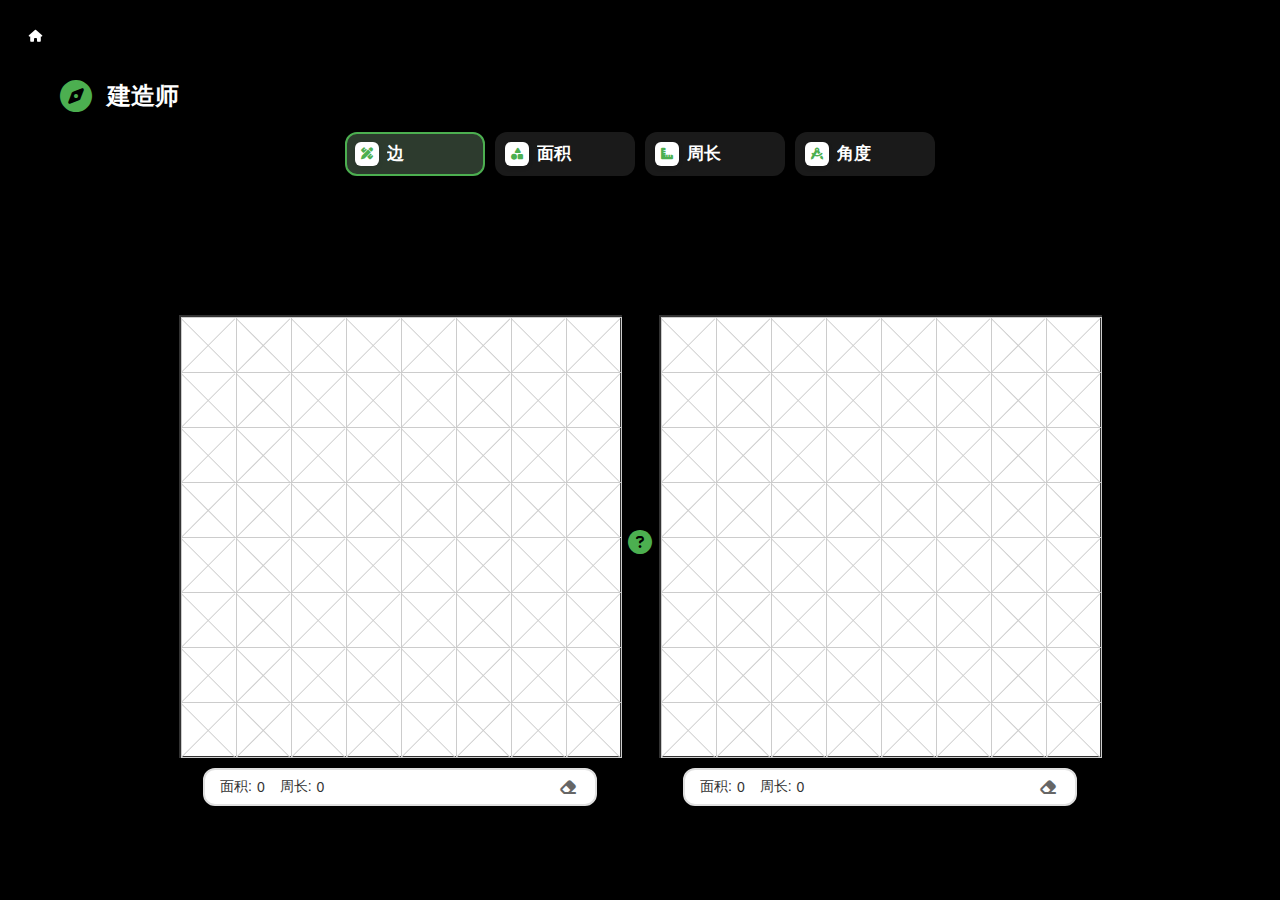
<file: index.html>
<!DOCTYPE html>
<html lang="en">
<head>
    <meta charset="UTF-8">
    <meta name="viewport" content="width=device-width, initial-scale=1.0, viewport-fit=cover">
    <meta name="apple-mobile-web-app-capable" content="yes">
    <meta name="apple-mobile-web-app-status-bar-style" content="black-translucent">
    <title></title>
    <link rel="stylesheet" href="https://cdnjs.cloudflare.com/ajax/libs/font-awesome/6.4.2/css/all.min.css">
    <link rel="stylesheet" href="styles.css">
    <script type="text/javascript" src="https://res.wx.qq.com/open/js/jweixin-1.6.0.js"></script>
</head>
<body>
    <div class="game-container">
        <!-- 返回按钮 -->
        <div class="back-button" onclick="wx.miniProgram.navigateBack()">
            <i class="fas fa-home"></i>
        </div>
        <!-- 上方控制栏 -->
        <div class="quest-panel">
            <div class="quest-header">
                <i class="fas fa-compass"></i>
                <h1>建造师</h1>
            </div>
            <div class="quest-list">
                <div class="quest-item active" data-level="1">
                    <div class="quest-icon">
                        <i class="fas fa-pencil-ruler"></i>
                    </div>
                    <div class="quest-content">
                        <h3>边</h3>
                    </div>
                </div>
                <div class="quest-item" data-level="2">
                    <div class="quest-icon">
                        <i class="fas fa-shapes"></i>
                    </div>
                    <div class="quest-content">
                        <h3>面积</h3>
                    </div>
                </div>
                <div class="quest-item" data-level="3">
                    <div class="quest-icon">
                        <i class="fas fa-ruler-combined"></i>
                    </div>
                    <div class="quest-content">
                        <h3>周长</h3>
                    </div>
                </div>
                <div class="quest-item" data-level="4">
                    <div class="quest-icon">
                        <i class="fas fa-drafting-compass"></i>
                    </div>
                    <div class="quest-content">
                        <h3>角度</h3>
                    </div>
                </div>
            </div>
        </div>

        <!-- 下方画布区域 -->
        <div class="game-content">
            <div class="level-info">
                <div class="task-info" data-level="1">
                    <div class="task-header">
                        <div class="current-task"></div>
                        <div class="task-hint">
                            <i class="fas fa-question-circle"></i>
                            <div class="hint-content">
                                <h4>任务一：描边大师</h4>
                                <p>点击网格，构造不同的图形，数一数每个图形由几条边围成</p>
                            </div>
                        </div>
                    </div>
                </div>
                <div class="task-info" data-level="2" style="display: none;">
                    <div class="task-header">
                        <div class="current-task"></div>
                        <div class="task-hint">
                            <i class="fas fa-question-circle"></i>
                            <div class="hint-content">
                                <h4>任务二：面积探索</h4>
                                <p>点击网格，构造不同的图形，比较不同图形的面积大小</p>
                            </div>
                        </div>
                    </div>
                </div>
                <div class="task-info" data-level="3" style="display: none;">
                    <div class="task-header">
                        <div class="current-task"></div>
                        <div class="task-hint">
                            <i class="fas fa-question-circle"></i>
                            <div class="hint-content">
                                <h4>任务三：周长挑战</h4>
                                <p>观察图形的周长与面积的关系：相同周长，面积是否相等？相同面积，周长是否相等？</p>
                            </div>
                        </div>
                    </div>
                </div>
                <div class="task-info" data-level="4" style="display: none;">
                    <div class="task-header">
                        <div class="current-task"></div>
                        <div class="task-hint">
                            <i class="fas fa-question-circle"></i>
                            <div class="hint-content">
                                <h4>任务四：角度魔法</h4>
                                <p>在周长相同的情况下，观察角度变化对面积的影响</p>
                            </div>
                        </div>
                    </div>
                </div>
            </div>
            <div class="grid-container">
                <!-- Left Grid -->
                <div class="grid-section-wrapper">
                    <div class="grid-section">
                        <div class="grid" id="leftGrid"></div>
                        <div class="stats-box">
                            <div class="stats">
                                <div>面积: <span class="area-value">0</span></div>
                                <div>周长: <span class="perimeter-value">0</span></div>
                                <div class="block-base">
                                    <i class="fas fa-eraser"></i>
                                </div>
                            </div>
                        </div>
                    </div>
                </div>

                <!-- Right Grid -->
                <div class="grid-section-wrapper">
                    <div class="grid-section">
                        <div class="grid" id="rightGrid"></div>
                        <div class="stats-box">
                            <div class="stats">
                                <div>面积: <span class="area-value">0</span></div>
                                <div>周长: <span class="perimeter-value">0</span></div>
                                <div class="block-base">
                                    <i class="fas fa-eraser"></i>
                                </div>
                            </div>
                        </div>
                    </div>
                </div>
            </div>
        </div>
    </div>
    <script src="script.js"></script>
    <script src="sounds/sounds-no-ui.js"></script>
    <script src="sounds/audio-integration.js"></script>
    <script src="sounds/debug-audio-clean.js"></script>
    <script src="sounds/inline-audio.js"></script>
    <script src="sounds/embedded-audio.js"></script>
    <script>
        document.addEventListener('DOMContentLoaded', function() {
            const hintButton = document.querySelector('.task-hint');
            
            hintButton.addEventListener('click', function(e) {
                e.stopPropagation();
                this.classList.toggle('active');
            });

            // 点击其他地方关闭提示
            document.addEventListener('click', function(e) {
                if (!e.target.closest('.task-hint')) {
                    hintButton.classList.remove('active');
                }
            });
        });
    </script>
</body>
</html>
</file>
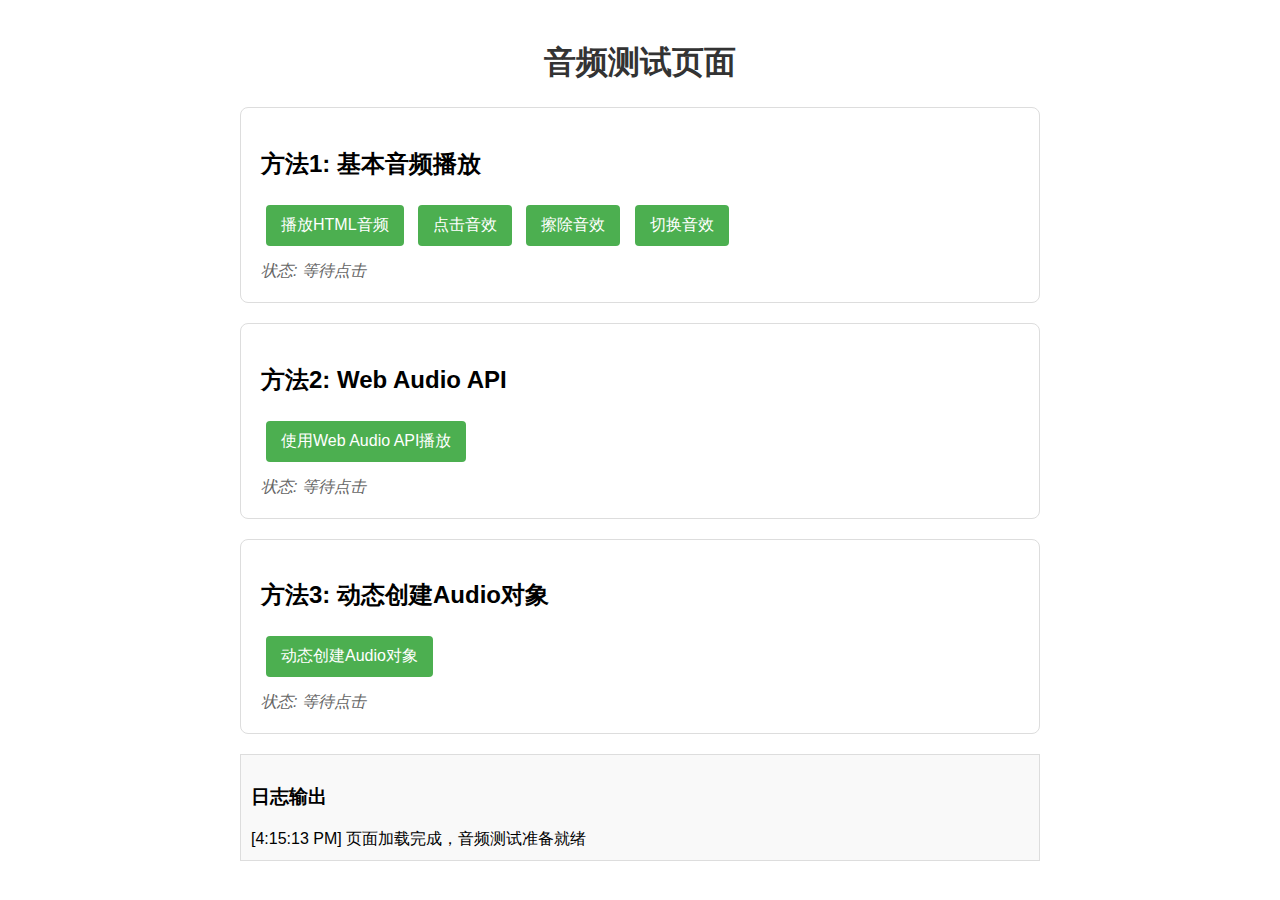
<file: sounds/test-audio.html>
<!DOCTYPE html>
<html lang="zh">
<head>
    <meta charset="UTF-8">
    <meta name="viewport" content="width=device-width, initial-scale=1.0">
    <title>音频测试页面</title>
    <style>
        body {
            font-family: Arial, sans-serif;
            max-width: 800px;
            margin: 0 auto;
            padding: 20px;
        }
        h1 {
            color: #333;
            text-align: center;
        }
        .test-section {
            margin: 20px 0;
            padding: 20px;
            border: 1px solid #ddd;
            border-radius: 8px;
        }
        button {
            padding: 10px 15px;
            margin: 5px;
            font-size: 16px;
            cursor: pointer;
            background-color: #4CAF50;
            color: white;
            border: none;
            border-radius: 4px;
        }
        button:hover {
            background-color: #45a049;
        }
        .status {
            margin-top: 10px;
            font-style: italic;
            color: #666;
        }
        .log {
            margin-top: 20px;
            padding: 10px;
            border: 1px solid #ddd;
            background-color: #f9f9f9;
            max-height: 200px;
            overflow-y: auto;
        }
    </style>
</head>
<body>
    <h1>音频测试页面</h1>
    
    <div class="test-section">
        <h2>方法1: 基本音频播放</h2>
        <button id="playHtmlAudio">播放HTML音频</button>
        <button id="playClickSound">点击音效</button>
        <button id="playEraseSound">擦除音效</button>
        <button id="playSwitchSound">切换音效</button>
        <div class="status" id="htmlAudioStatus">状态: 等待点击</div>
        
        <audio id="testAudio" preload="auto">
            <source src="click.mp3" type="audio/mpeg">
            您的浏览器不支持音频标签
        </audio>
    </div>
    
    <div class="test-section">
        <h2>方法2: Web Audio API</h2>
        <button id="playWebAudio">使用Web Audio API播放</button>
        <div class="status" id="webAudioStatus">状态: 等待点击</div>
    </div>
    
    <div class="test-section">
        <h2>方法3: 动态创建Audio对象</h2>
        <button id="playDynamicAudio">动态创建Audio对象</button>
        <div class="status" id="dynamicAudioStatus">状态: 等待点击</div>
    </div>
    
    <div class="log" id="logOutput">
        <h3>日志输出</h3>
        <div id="logContent"></div>
    </div>
    
    <script>
        // 日志功能
        function log(message) {
            const logContent = document.getElementById('logContent');
            const logItem = document.createElement('div');
            const timestamp = new Date().toLocaleTimeString();
            logItem.textContent = `[${timestamp}] ${message}`;
            logContent.appendChild(logItem);
            // 自动滚动到底部
            const logOutput = document.getElementById('logOutput');
            logOutput.scrollTop = logOutput.scrollHeight;
            
            // 同时在控制台显示
            console.log(message);
        }
        
        // 初始化
        document.addEventListener('DOMContentLoaded', function() {
            log('页面加载完成，音频测试准备就绪');
            
            // 方法1: HTML Audio元素
            const testAudio = document.getElementById('testAudio');
            const htmlAudioStatus = document.getElementById('htmlAudioStatus');
            
            document.getElementById('playHtmlAudio').addEventListener('click', function() {
                log('尝试播放HTML Audio元素...');
                htmlAudioStatus.textContent = '状态: 尝试播放中...';
                
                try {
                    testAudio.currentTime = 0; // 重置到开始位置
                    testAudio.volume = 1.0;    // 设置最大音量
                    
                    const playPromise = testAudio.play();
                    if (playPromise !== undefined) {
                        playPromise.then(() => {
                            log('HTML Audio元素播放成功');
                            htmlAudioStatus.textContent = '状态: 播放成功';
                        }).catch(error => {
                            log('HTML Audio元素播放失败: ' + error.message);
                            htmlAudioStatus.textContent = '状态: 播放失败 - ' + error.message;
                        });
                    }
                } catch (error) {
                    log('HTML Audio元素播放出错: ' + error.message);
                    htmlAudioStatus.textContent = '状态: 出错 - ' + error.message;
                }
            });
            
            // 不同音效的测试
            const soundFiles = {
                'click': 'click.mp3',
                'erase': 'erase.mp3',
                'switch': 'switch.mp3'
            };
            
            function playSound(soundName) {
                log(`尝试播放${soundName}音效...`);
                htmlAudioStatus.textContent = `状态: 尝试播放${soundName}...`;
                
                try {
                    const audio = new Audio(soundFiles[soundName]);
                    audio.volume = 1.0;
                    
                    const playPromise = audio.play();
                    if (playPromise !== undefined) {
                        playPromise.then(() => {
                            log(`${soundName}音效播放成功`);
                            htmlAudioStatus.textContent = `状态: ${soundName}播放成功`;
                        }).catch(error => {
                            log(`${soundName}音效播放失败: ` + error.message);
                            htmlAudioStatus.textContent = `状态: ${soundName}播放失败 - ` + error.message;
                        });
                    }
                } catch (error) {
                    log(`${soundName}音效播放出错: ` + error.message);
                    htmlAudioStatus.textContent = `状态: ${soundName}出错 - ` + error.message;
                }
            }
            
            document.getElementById('playClickSound').addEventListener('click', function() {
                playSound('click');
            });
            
            document.getElementById('playEraseSound').addEventListener('click', function() {
                playSound('erase');
            });
            
            document.getElementById('playSwitchSound').addEventListener('click', function() {
                playSound('switch');
            });
            
            // 方法2: Web Audio API
            let audioContext;
            const webAudioStatus = document.getElementById('webAudioStatus');
            
            document.getElementById('playWebAudio').addEventListener('click', function() {
                log('尝试使用Web Audio API播放...');
                webAudioStatus.textContent = '状态: 尝试播放中...';
                
                try {
                    // 如果尚未创建，则创建AudioContext
                    if (!audioContext) {
                        audioContext = new (window.AudioContext || window.webkitAudioContext)();
                        log('成功创建AudioContext: ' + audioContext.state);
                    }
                    
                    // 如果需要，恢复AudioContext
                    if (audioContext.state === 'suspended') {
                        log('AudioContext被暂停，尝试恢复...');
                        audioContext.resume().then(() => {
                            log('AudioContext恢复成功');
                            loadAndPlaySound();
                        });
                    } else {
                        loadAndPlaySound();
                    }
                    
                    function loadAndPlaySound() {
                        fetch('click.mp3')
                            .then(response => {
                                if (!response.ok) {
                                    throw new Error('网络请求失败: ' + response.status);
                                }
                                return response.arrayBuffer();
                            })
                            .then(arrayBuffer => {
                                log('成功获取音频数据，开始解码...');
                                return audioContext.decodeAudioData(arrayBuffer);
                            })
                            .then(audioBuffer => {
                                log('音频解码成功，开始播放...');
                                const source = audioContext.createBufferSource();
                                source.buffer = audioBuffer;
                                source.connect(audioContext.destination);
                                source.start(0);
                                webAudioStatus.textContent = '状态: 播放成功';
                                log('Web Audio API播放成功');
                            })
                            .catch(error => {
                                log('Web Audio API播放失败: ' + error.message);
                                webAudioStatus.textContent = '状态: 播放失败 - ' + error.message;
                            });
                    }
                } catch (error) {
                    log('Web Audio API播放出错: ' + error.message);
                    webAudioStatus.textContent = '状态: 出错 - ' + error.message;
                }
            });
            
            // 方法3: 动态创建Audio对象
            const dynamicAudioStatus = document.getElementById('dynamicAudioStatus');
            
            document.getElementById('playDynamicAudio').addEventListener('click', function() {
                log('尝试动态创建Audio对象播放...');
                dynamicAudioStatus.textContent = '状态: 尝试播放中...';
                
                try {
                    const audio = new Audio();
                    audio.src = 'click.mp3';
                    audio.volume = 1.0;
                    
                    // 监听加载事件
                    audio.addEventListener('canplaythrough', function loadHandler() {
                        log('音频加载完成，开始播放');
                        
                        const playPromise = audio.play();
                        if (playPromise !== undefined) {
                            playPromise.then(() => {
                                log('动态Audio对象播放成功');
                                dynamicAudioStatus.textContent = '状态: 播放成功';
                            }).catch(error => {
                                log('动态Audio对象播放失败: ' + error.message);
                                dynamicAudioStatus.textContent = '状态: 播放失败 - ' + error.message;
                            });
                        }
                        
                        // 移除事件监听器，避免多次触发
                        audio.removeEventListener('canplaythrough', loadHandler);
                    });
                    
                    // 监听错误事件
                    audio.addEventListener('error', function(e) {
                        log('音频加载失败: ' + e.target.error.message);
                        dynamicAudioStatus.textContent = '状态: 加载失败 - ' + e.target.error.message;
                    });
                    
                    // 添加到DOM中
                    document.body.appendChild(audio);
                } catch (error) {
                    log('动态Audio对象创建出错: ' + error.message);
                    dynamicAudioStatus.textContent = '状态: 出错 - ' + error.message;
                }
            });
        });
    </script>
</body>
</html>
</file>
<file: styles.css>
html, body {
    margin: 0;
    padding: 0;
    height: 100%;
    overflow: hidden;
}

body {
    margin: 0;
    padding: 0;
    background: #000000;
    font-family: 'Segoe UI', Arial, sans-serif;
    min-height: 100vh;
    color: #333;
    display: flex;
    align-items: center;
    justify-content: center;
    padding: env(safe-area-inset-top) 20px 20px 20px;
    box-sizing: border-box;
}

.game-container {
    max-width: none;
    margin: auto;
    display: flex;
    flex-direction: column;
    gap: 10px;
    background: rgba(0, 0, 0, 0.95);
    border-radius: 20px;
    padding: 0;
    box-shadow: 0 10px 30px rgba(0, 0, 0, 0.5);
    width: min(1200px, calc(100% - 40px));
    min-height: min(1000px, calc(100vh - 40px));
    height: auto;
}

.quest-panel {
    background: #000000;
    border-radius: 20px 20px 0 0;
    padding: 20px;
    box-shadow: 0 5px 15px rgba(0, 0, 0, 0.3);
    margin-top: calc(env(safe-area-inset-top) + 50px);
    position: relative;
}

.quest-header {
    display: flex;
    align-items: center;
    gap: 15px;
    margin-bottom: 20px;
}

.quest-header i {
    font-size: 32px;
    color: #4CAF50;
}

.quest-header h1 {
    margin: 0;
    font-size: 24px;
    color: #ffffff;
    flex: 1;
}

.level {
    background: #4CAF50;
    color: white;
    padding: 5px 15px;
    border-radius: 20px;
    font-weight: bold;
}

.quest-list {
    display: flex;
    flex-direction: row;
    gap: 10px;
    padding-bottom: 0;
    margin-bottom: 10px;
    align-items: center;
    justify-content: center;
}

.quest-item {
    background: #1a1a1a;
    border-radius: 12px;
    padding: 8px;
    display: flex;
    gap: 8px;
    cursor: pointer;
    transition: all 0.3s ease;
    border: 2px solid transparent;
    width: auto;
    min-width: 120px;
    margin: 0;
}

.quest-item:hover {
    transform: translateY(-2px);
    box-shadow: 0 5px 15px rgba(0, 0, 0, 0.3);
    background: #2a2a2a;
}

.quest-item.active {
    background: #2d3b2e;
    border-color: #4CAF50;
}

.quest-icon {
    width: 24px;
    height: 24px;
    background: white;
    border-radius: 6px;
    display: flex;
    align-items: center;
    justify-content: center;
    box-shadow: 0 2px 5px rgba(0, 0, 0, 0.1);
    flex-shrink: 0;
}

.quest-icon i {
    font-size: 12px;
    color: #4CAF50;
}

.quest-content {
    flex: 1;
}

.quest-content h3 {
    margin: 0;
    color: #ffffff;
    font-size: 17px;
    font-weight: bold;
    white-space: nowrap;
    overflow: hidden;
    text-overflow: ellipsis;
}

.quest-content p {
    margin: 0;
    color: #999;
    font-size: 12px;
    line-height: 1.3;
}

.quest-progress {
    max-width: 600px;
    margin: 15px auto 0;
    padding: 0 20px;
}

.progress-text {
    color: #666;
    font-size: 14px;
    margin-bottom: 8px;
    text-align: left;
}

.progress-bar-container {
    height: 8px;
    background: #e0e0e0;
    border-radius: 4px;
    overflow: hidden;
}

.progress-bar {
    height: 100%;
    background: #4CAF50;
    transition: width 0.3s ease;
}

.game-content {
    flex: 1;
    display: flex;
    flex-direction: column;
    gap: 10px;
    padding: 20px 10px;
    position: relative;
}

.quest-tips {
    position: static;
    padding-left: 10px;
}

.level-info {
    margin-bottom: 10px;
    text-align: center;
    padding-right: 0;
}

.current-task {
    font-size: 24px;
    font-weight: bold;
    color: #ffffff;
    margin-bottom: 10px;
}

.task-description {
    color: #666;
    font-size: 16px;
    margin-bottom: 15px;
}

.grid-container {
    display: flex;
    flex-direction: row;
    align-items: center;
    justify-content: center;
    gap: 30px;
    flex: 1;
    padding: 20px;
    max-width: 1200px;
    margin: 0 auto;
    flex-wrap: wrap;
}

.grid-section-wrapper {
    flex: 0 1 auto;
    display: flex;
    justify-content: center;
    width: 450px;
    margin: 0 auto;
}

.grid-section {
    display: flex;
    flex-direction: column;
    align-items: center;
}

.grid {
    border: 2px solid #333;
    display: grid;
    grid-template-columns: repeat(8, 54px);
    grid-template-rows: repeat(8, 54px);
    gap: 1px;
    background-color: white;
    box-shadow: 0 5px 15px rgba(0, 0, 0, 0.1);
}

.stats-box {
    background: white;
    border: 2px solid #e0e0e0;
    border-radius: 12px;
    padding: 5px 15px;
    margin-top: 10px;
    box-shadow: 0 3px 10px rgba(0, 0, 0, 0.1);
    width: calc(100% - 30px);
    max-width: 360px;
}

.stats {
    display: flex;
    align-items: center;
    gap: 15px;
    font-size: 14px;
}

.stats > div {
    display: flex;
    align-items: center;
    gap: 5px;
}

.block-base {
    width: 24px;
    height: 24px;
    background: transparent;
    border: none;
    border-radius: 6px;
    display: flex;
    align-items: center;
    justify-content: center;
    cursor: pointer;
    transition: all 0.3s ease;
    margin-left: auto;
}

.block-base:hover {
    transform: scale(1.1);
    background: rgba(0, 0, 0, 0.05);
}

.block-base:active {
    transform: scale(0.95);
}

.block-base i {
    font-size: 16px;
    color: #666;
}

.operation-hint {
    position: relative;
    display: inline-block;
    cursor: pointer;
    background: #000000;
    padding: 8px 12px;
    border-radius: 12px;
    color: #ffffff;
}

.operation-hint:hover {
    background: #000000;
}

.operation-content {
    position: absolute;
    width: 280px;
    display: none;
    background-color: #333;
    color: #fff;
    padding: 10px 15px;
    border-radius: 5px;
    z-index: 1000;
    left: 100%;
    top: 0;
    margin-left: 10px;
}

.operation-content::after {
    content: '';
    position: absolute;
    left: -16px;
    top: 15px;
    border-width: 8px;
    border-style: solid;
    border-color: transparent #333 transparent transparent;
}

.operation-hint:hover .operation-content {
    display: block;
}

.operation-hint i {
    color: #FFC107;
    font-size: 20px;
}

.operation-content ul {
    margin: 0;
    padding: 0;
    list-style: none;
    display: flex;
    flex-direction: column;
    gap: 10px;
}

.operation-content li {
    color: #666;
    font-size: 14px;
    display: flex;
    align-items: center;
    gap: 8px;
    margin-bottom: 8px;
    line-height: 1.4;
}

.operation-content li:last-child {
    margin-bottom: 0;
}

.operation-content li i {
    color: #4CAF50;
    font-size: 16px;
    flex-shrink: 0;
}

.grid-cell {
    border: 1px solid #ccc;
    width: 100%;
    height: 100%;
    position: relative;
}

.grid-cell::after {
    content: '';
    position: absolute;
    width: 141.4%;  
    height: 1px;
    background-color: #ccc;
    top: 50%;
    left: -20.7%;
    transform-origin: center;
    transform: rotate(45deg);
}

.grid-cell::before {
    content: '';
    position: absolute;
    width: 141.4%;  
    height: 1px;
    background-color: #ccc;
    top: 50%;
    left: -20.7%;
    transform-origin: center;
    transform: rotate(-45deg);
}

.triangle-top, .triangle-right, .triangle-bottom, .triangle-left {
    position: absolute;
    width: 100%;
    height: 100%;
    top: 0;
    left: 0;
    cursor: pointer;
    transition: background-color 0.2s;
}

.triangle-top {
    clip-path: polygon(0 0, 100% 0, 50% 50%);
}

.triangle-right {
    clip-path: polygon(100% 0, 100% 100%, 50% 50%);
}

.triangle-bottom {
    clip-path: polygon(0 100%, 100% 100%, 50% 50%);
}

.triangle-left {
    clip-path: polygon(0 0, 0 100%, 50% 50%);
}

.triangle-top:hover, .triangle-right:hover, .triangle-bottom:hover, .triangle-left:hover {
    background-color: rgba(0, 0, 0, 0.1);
}

.triangle-top.filled, .triangle-right.filled, .triangle-bottom.filled, .triangle-left.filled {
    background-color: inherit;
}
.task-header {
    display: flex;
    align-items: center;
    justify-content: center;
    gap: 40px;
    margin-bottom: 5px;
}

.task-hint {
    position: absolute;
    left: 50%;
    top: 50%;
    transform: translate(-50%, -50%);
    z-index: 10;
    cursor: pointer;
    font-size: 24px;
    color: #4CAF50;
}

.task-hint i {
    transition: color 0.3s ease;
}

.task-hint:hover i,
.task-hint:active i,
.task-hint.active i {
    color: #45a049;
}

.hint-text {
    display: none;
}

.hint-content {
    position: absolute;
    top: calc(100% + 10px);
    left: 50%;
    transform: translateX(-50%);
    background: white;
    padding: 15px;
    border-radius: 8px;
    box-shadow: 0 4px 12px rgba(0, 0, 0, 0.1);
    width: 250px;
    display: none;
    z-index: 100;
}

.task-hint:hover .hint-content,
.task-hint:active .hint-content,
.task-hint.active .hint-content {
    display: block;
}

.hint-content h4 {
    margin: 0 0 10px 0;
    color: #333;
    font-size: 16px;
}

.hint-content p {
    margin: 0;
    color: #666;
    font-size: 14px;
    line-height: 1.4;
}

.current-task {
    font-size: 24px;
    font-weight: bold;
    color: #ffffff;
    margin-bottom: 10px;
}

.back-button {
    position: fixed;
    top: calc(env(safe-area-inset-top) + 20px);
    left: 20px;
    width: 32px;
    height: 32px;
    background: transparent;
    border-radius: 50%;
    display: flex;
    align-items: center;
    justify-content: center;
    cursor: pointer;
    z-index: 1000;
    transition: opacity 0.3s ease;
}

.back-button:hover {
    opacity: 0.8;
    transform: none;
    box-shadow: none;
}

.back-button i {
    color: white;
    font-size: 12px;
}

/* iPad Media Queries */
@media only screen and (min-device-width: 768px) and (max-device-width: 1024px) {
    .game-container {
        width: calc(100% - 20px);
        margin: 10px;
        border-radius: 15px;
    }

    .grid-container {
        padding: 10px;
    }

    .grid-section-wrapper {
        width: 400px;
    }

    .grid {
        grid-template-columns: repeat(8, 48px);
        grid-template-rows: repeat(8, 48px);
    }

    .quest-list {
        flex-wrap: wrap;
        justify-content: center;
        gap: 15px;
    }

    .quest-item {
        min-width: 100px;
    }
}

@media only screen and (min-device-width: 1024px) and (max-device-width: 1366px) {
    .grid-section-wrapper {
        width: 450px;
    }

    .game-container {
        max-width: 1200px;
        width: calc(100% - 40px);
    }
}

/* iPad Orientation Specific */
@media only screen and (orientation: landscape) {
    .grid-container {
        flex-direction: row;
        justify-content: center;
    }
}

@media only screen and (orientation: portrait) {
    .grid-container {
        flex-direction: column;
        align-items: center;
    }
}
</file>
